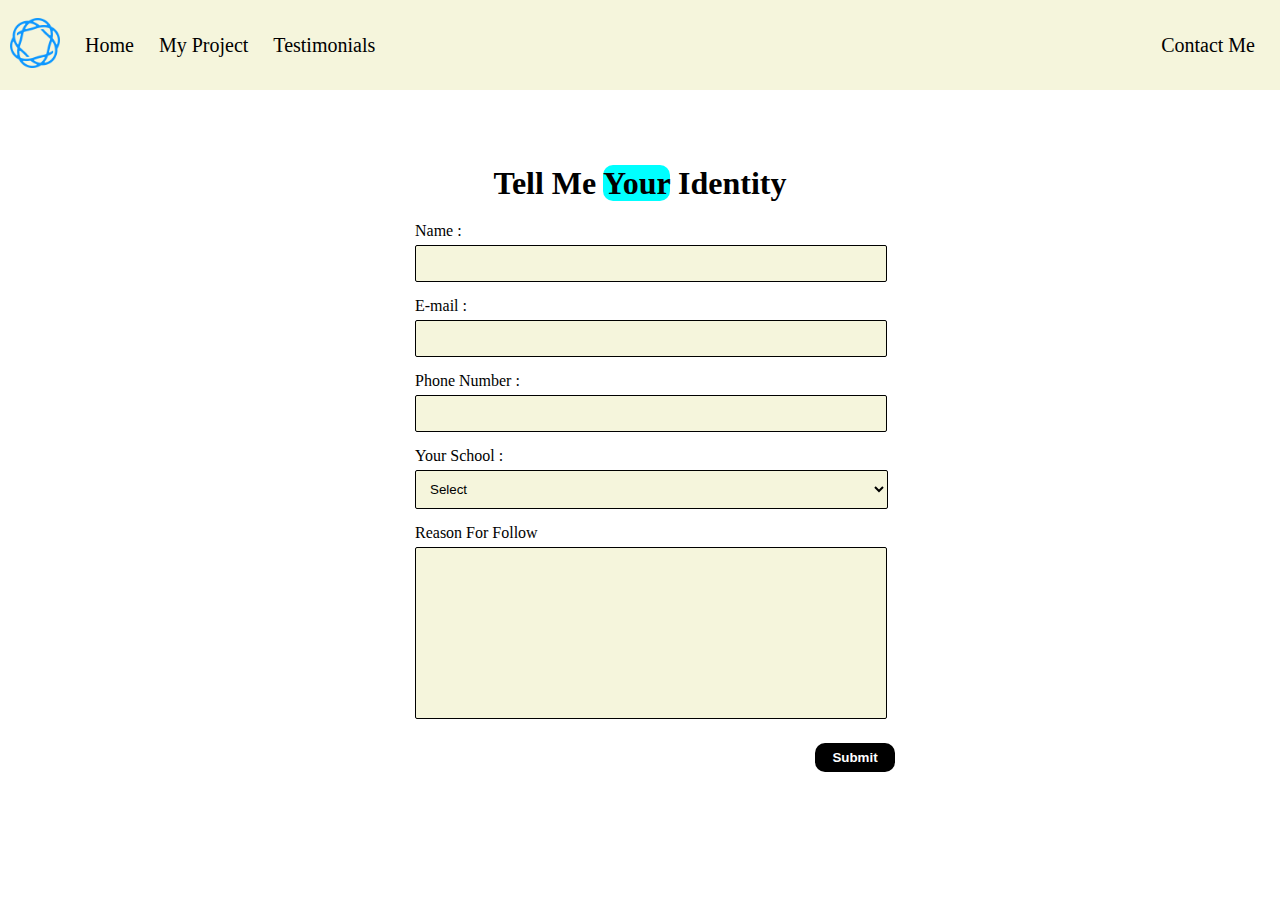
<file: index.html>
<!DOCTYPE html>
<html lang="en">
  <head>
    <meta charset="UTF-8" />
    <meta http-equiv="X-UA-Compatible" content="IE=edge" />
    <meta name="viewport" content="width=device-width, initial-scale=1.0" />

    <!-- font awesome -->
    <link
      rel="stylesheet"
      href="https://cdnjs.cloudflare.com/ajax/libs/font-awesome/6.4.2/css/all.min.css"
      integrity="sha512-z3gLpd7yknf1YoNbCzqRKc4qyor8gaKU1qmn+CShxbuBusANI9QpRohGBreCFkKxLhei6S9CQXFEbbKuqLg0DA=="
      crossorigin="anonymous"
      referrerpolicy="no-referrer"
    />

    <!-- css -->
    <link rel="stylesheet" href="css/style.css" />
    <title>Contact</title>
  </head>
  <body>
    <nav>
      <div class="nav-left">
        <ul>
          <li class="image">
            <a href="#"><img src="asset/logo.png" alt="logo" /></a>
          </li>
          <li><a href="index.html">Home</a></li>
          <li><a href="project.html">My Project</a></li>
          <li><a href="testimonial.html">Testimonials</a></li>
        </ul>
      </div>

      <div class="nav-right">
        <ul>
          <li><a href="#">Contact Me</a></li>
        </ul>
      </div>
    </nav>

    <form action="">
      <div>
        <h1>Tell Me <span>Your</span> Identity</h1>
      </div>

      <div>
        <label for="name">Name :</label>
        <input type="text" id="name" required />
      </div>

      <div>
        <label for="email">E-mail :</label>
        <input type="email" id="email" />
      </div>

      <div>
        <label for="telp">Phone Number :</label>
        <input type="number" id="telp" />
      </div>

      <div>
        <label for="subject">Your School :</label>
        <select name="" id="subject">
          <option value="" hidden>Select</option>
          <option>Elementary School</option>
          <option>Junior High School</option>
          <option>Senior School</option>
        </select>
      </div>

      <div>
        <label for="reason">Reason For Follow</label>
        <textarea name="" id="reason" cols="30" rows="10"></textarea>
      </div>

      <div>
        <button type="button" onclick="sendData()">Submit</button>
      </div>
    </form>

    <script src="js/file.js"></script>
  </body>
</html>
</file>
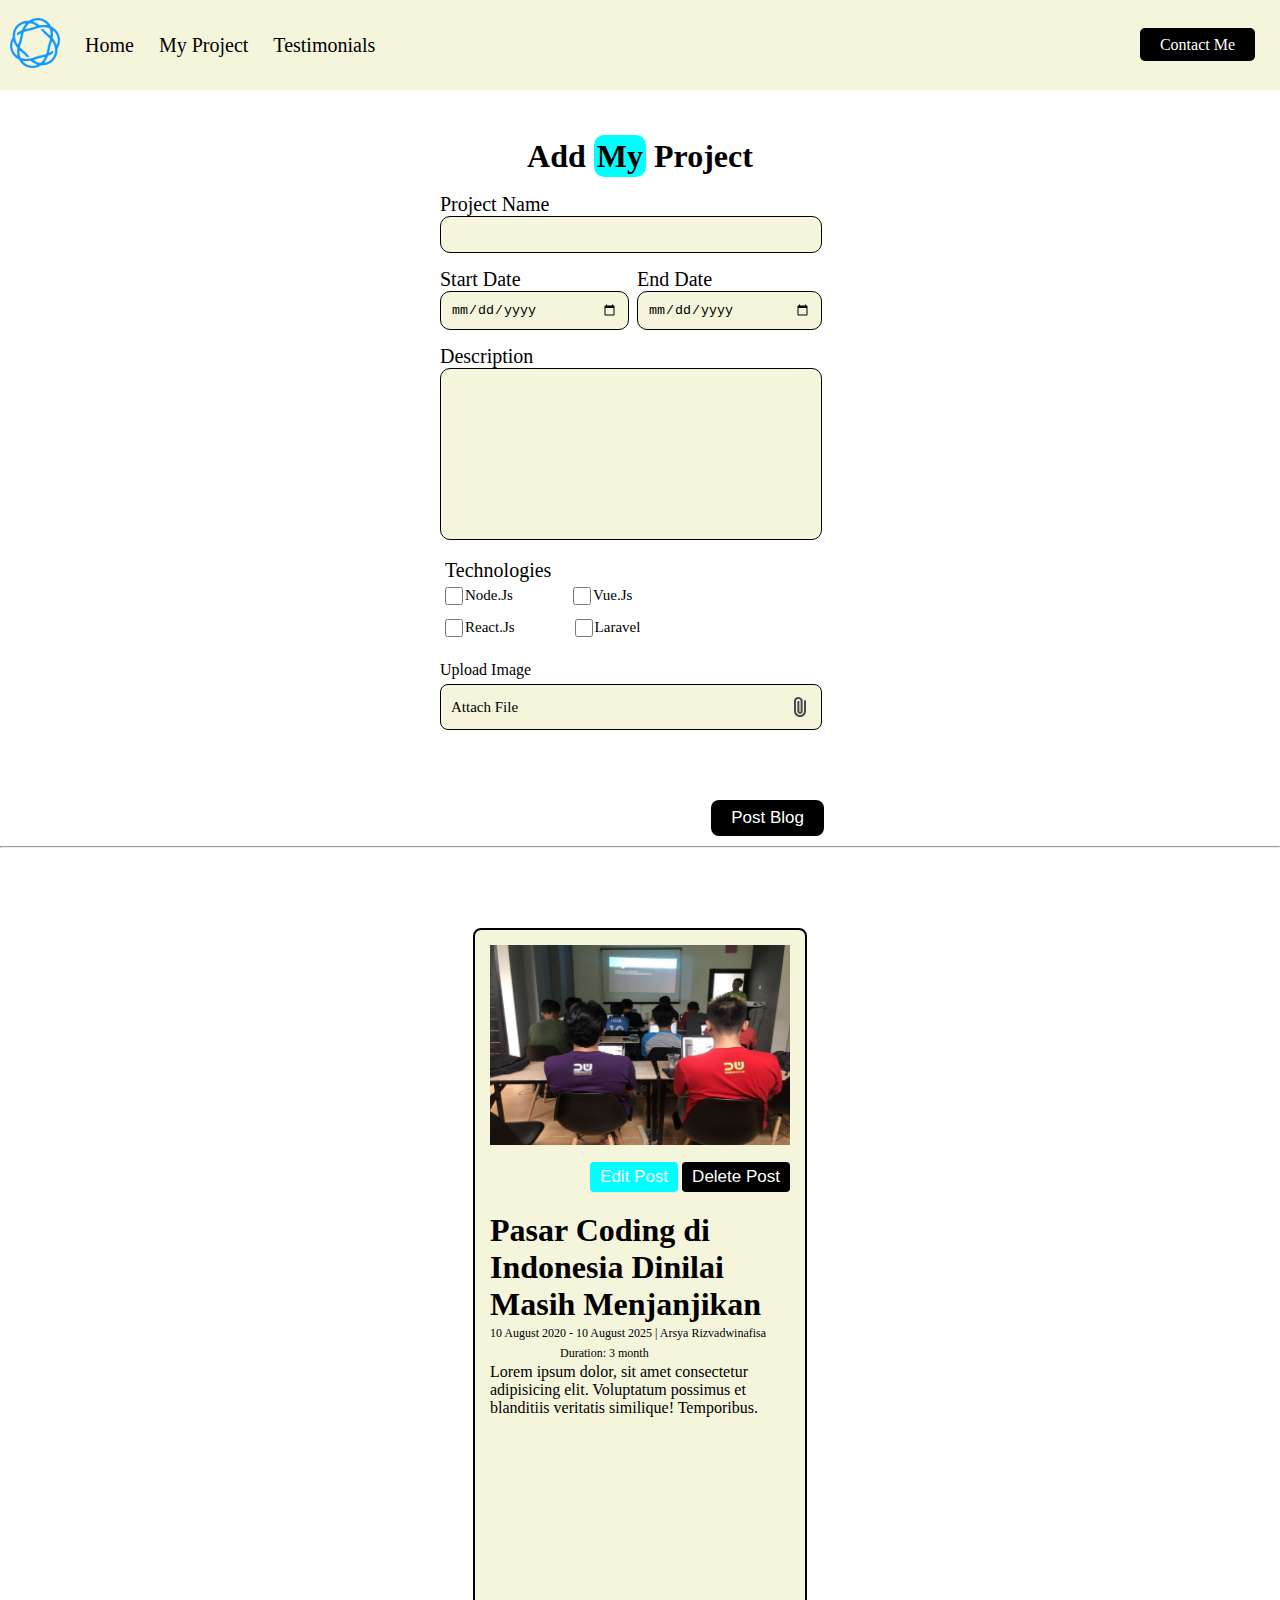
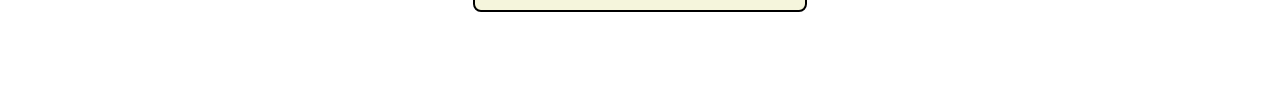
<file: blog.html>
<!DOCTYPE html>
<html lang="en">
  <head>
    <meta charset="UTF-8" />
    <meta http-equiv="X-UA-Compatible" content="IE=edge" />
    <meta name="viewport" content="width=device-width, initial-scale=1.0" />
    <!-- font awesome -->
    <link
      rel="stylesheet"
      href="https://cdnjs.cloudflare.com/ajax/libs/font-awesome/6.4.2/css/all.min.css"
      integrity="sha512-z3gLpd7yknf1YoNbCzqRKc4qyor8gaKU1qmn+CShxbuBusANI9QpRohGBreCFkKxLhei6S9CQXFEbbKuqLg0DA=="
      crossorigin="anonymous"
      referrerpolicy="no-referrer"
    />
    <link rel="stylesheet" href="css/blog.css" />
    <title>Blog</title>
  </head>
  <body>
    <!-- nav -->
    <nav>
      <div class="nav-left">
        <ul>
          <li class="image">
            <a href="#"><img src="asset/logo.png" alt="logo" /></a>
          </li>
          <li class="item-collapse"><a href="blog.html">Home</a></li>
          <li class="item-collapse"><a href="project.html">My Project</a></li>
          <li class="item-collapse">
            <a href="testimonial.html">Testimonials</a>
          </li>
        </ul>
      </div>

      <div class="nav-right-item-collapse">
        <a href="index.html">Contact Me</a>
      </div>

      <div class="nav-right" id="barsmenu">
        <button
          style="
            background-color: transparent;
            border: none;
            cursor: pointer;
            margin: 0;
          "
          onclick="openHamburger()"
        >
          <i class="fa-2x fa-solid fa-bars"></i>
        </button>
      </div>
    </nav>

    <div class="hamburger-nav-container" id="hamburger-nav-container">
      <a href="blog.html" class="hamburger-active">Home</a>
      <a href="project.html">My Project</a>
      <a href="index.html">
        <button
          style="
            background-color: black;
            width: 110px;
            padding: 7px;
            margin: 5px auto;
            display: flex;
            align-items: center;
            justify-content: center;
            color: white;
            border-radius: 5px;
            cursor: pointer;
          "
        >
          Contact Me
        </button>
      </a>
    </div>

    <!-- blog -->

    <!-- form -->
    <form onsubmit="addBlog(event)">
      <div class="title">
        <h1>Add <span>My</span> Project</h1>
      </div>

      <div class="input-name">
        <label for="project-name">Project Name</label>
        <input type="text" id="project-name" />
      </div>

      <div class="input-date">
        <div class="s-date">
          <label for="start-date">Start Date</label>
          <input type="date" id="start-date" />
        </div>
        <div class="e-date">
          <label for="end-date">End Date</label>
          <input type="date" id="end-date" />
        </div>
      </div>

      <div class="input-desc">
        <label for="desc">Description</label>
        <textarea name="" id="desc" cols="30" rows="10"></textarea>
      </div>

      <div class="choose-checkbox">
        <label>Technologies</label>
        <div class="checkbox1">
          <label for="tech1">
            <input type="checkbox" id="tech1" value="node" />
            <span class="checkmark">Node.Js</span>
          </label>
          <label class="t2" for="tech2">
            <input type="checkbox" id="tech2" value="vue" />
            <span class="checkmark">Vue.Js</span>
          </label>
        </div>
        <div class="checkbox2">
          <label for="tech3">
            <input type="checkbox" id="tech3" value="react" />
            <span class="checkmark">React.Js</span>
          </label>
          <label class="t4" for="tech4">
            <input type="checkbox" id="tech4" value="laravel" />
            <span class="checkmark">Laravel</span>
          </label>
        </div>
      </div>

      <div class="image">
        <label>Upload Image</label>
        <div class="input-blog-image-group">
          <label for="input-blog-image">
            <p>Attach File</p>
            <img src="image/file.png" alt="file" />
          </label>
          <input type="file" id="input-blog-image" hidden />
        </div>
      </div>
      <div class="button-group">
        <button>Post Blog</button>
      </div>
    </form>

    <hr class="line" />
    <div id="contents" class="blog-list">
      <!-- Dynamic Content Would Be Here -->
      <div class="blog-list-item">
        <div class="blog-image">
          <img src="image/blog-img-detail.png" alt="" />
        </div>
        <div class="blog-content">
          <div class="btn-group">
            <button class="btn-edit">Edit Post</button>
            <button class="btn-post">Delete Post</button>
          </div>
          <h1>
            <a href="blog-detail.html" target="_blank"
              >Pasar Coding di Indonesia Dinilai Masih Menjanjikan</a
            >
          </h1>
          <div class="detail-blog-content">
            10 August 2020 - 10 August 2025 | Arsya Rizvadwinafisa
            <span>Duration: 3 month</span>
          </div>
          <p>
            Lorem ipsum dolor, sit amet consectetur adipisicing elit. Voluptatum
            possimus et blanditiis veritatis similique! Temporibus.
          </p>

          <div class="blog-detail-icon">
            <a href="#"><i class="fa-brands fa-react fa-2x"></i></a>
            <a href="#"><i class="fa-brands fa-node-js fa-2x"></i></a>
            <a href="#"><i class="fa-brands fa-laravel fa-2x"></i></a>
          </div>
        </div>
      </div>
    </div>
    <!-- </div> -->

    <script src="js/blog.js"></script>
    <script src="js/index.js"></script>
  </body>
</html>
</file>
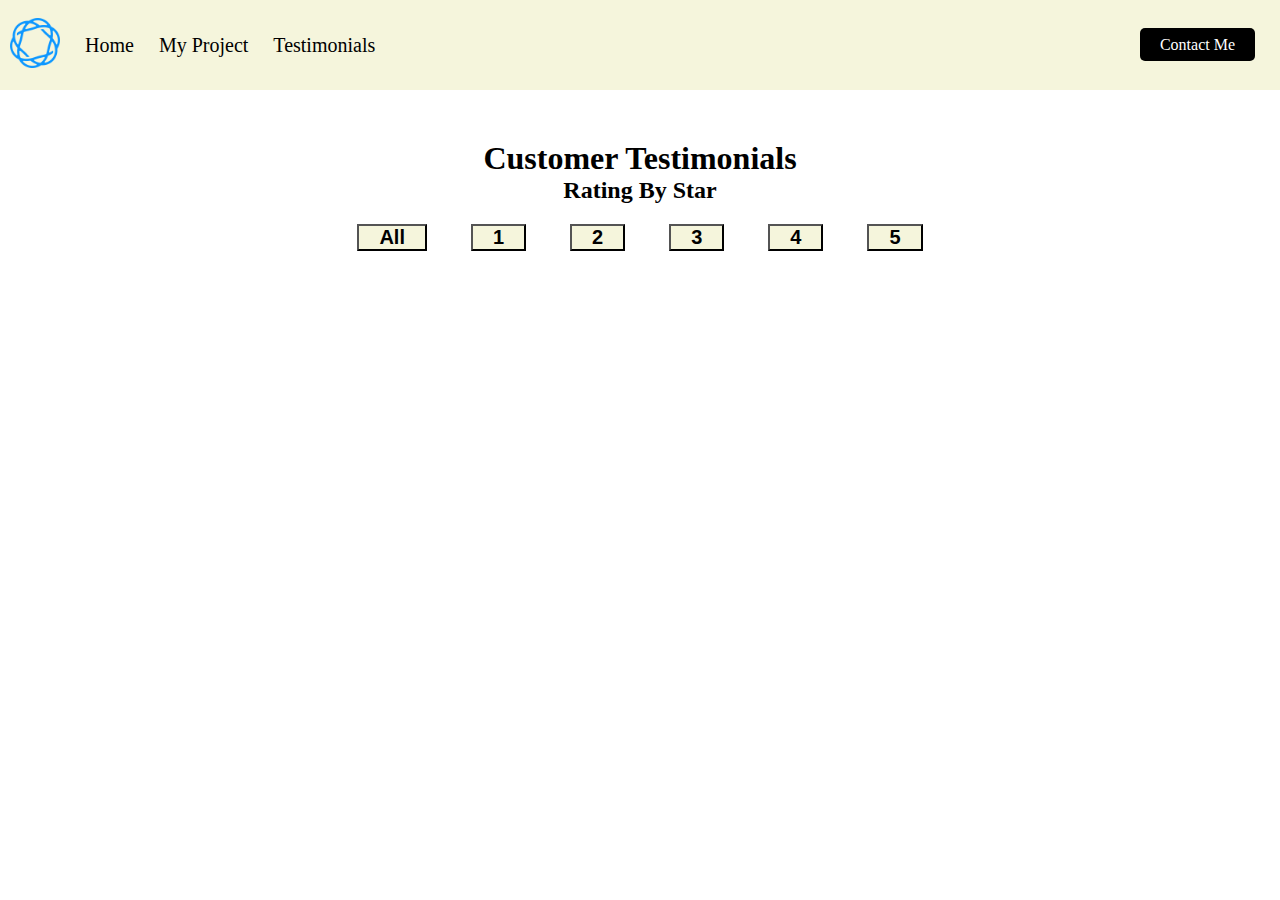
<file: testimonial.html>
<!DOCTYPE html>
<html lang="en">
  <head>
    <meta charset="UTF-8" />
    <meta http-equiv="X-UA-Compatible" content="IE=edge" />
    <meta name="viewport" content="width=device-width, initial-scale=1.0" />
    <!-- font awesome -->
    <link
      rel="stylesheet"
      href="https://cdnjs.cloudflare.com/ajax/libs/font-awesome/6.4.2/css/all.min.css"
      integrity="sha512-z3gLpd7yknf1YoNbCzqRKc4qyor8gaKU1qmn+CShxbuBusANI9QpRohGBreCFkKxLhei6S9CQXFEbbKuqLg0DA=="
      crossorigin="anonymous"
      referrerpolicy="no-referrer"
    />

    <!-- css -->
    <link rel="stylesheet" href="css/testimonial.css" />
    <title>Document</title>
  </head>
  <body>
    <!-- navbar -->
    <nav>
      <div class="nav-left">
        <ul>
          <li class="image">
            <a href="#"><img src="asset/logo.png" alt="logo" /></a>
          </li>
          <li class="item-collapse"><a href="blog.html">Home</a></li>
          <li class="item-collapse"><a href="project.html">My Project</a></li>
          <li class="item-collapse">
            <a href="testimonial.html">Testimonials</a>
          </li>
        </ul>
      </div>

      <div class="nav-right-item-collapse">
        <a href="index.html">Contact Me</a>
      </div>

      <div class="nav-right" id="barsmenu">
        <button
          style="
            background-color: transparent;
            border: none;
            cursor: pointer;
            margin: 0;
          "
          onclick="openHamburger()"
        >
          <i class="fa-2x fa-solid fa-bars"></i>
        </button>
      </div>
    </nav>

    <div class="hamburger-nav-container" id="hamburger-nav-container">
      <a href="blog.html">Home</a>
      <a href="project.html">My Project</a>
      <a href="testimonial.html" class="hamburger-active">Testimonials</a>
      <a href="index.html">
        <button
          style="
            background-color: black;
            width: 110px;
            padding: 7px;
            margin: 5px auto;
            display: flex;
            align-items: center;
            justify-content: center;
            color: white;
            border-radius: 5px;
            cursor: pointer;
          "
        >
          Contact Me
        </button>
      </a>
    </div>

    <!-- testimonials list -->
    <div class="container">
      <h1>Customer Testimonials</h1>
      <div class="container-rating">
        <h2>Rating By Star</h2>
        <div class="rating">
          <button class="rating-btn" onclick="showTestimonial()">All</button>
          <button class="rating-btn" onclick="filterTestimonials(1)">
            1 <i class="fa-solid fa-star"></i>
          </button>
          <button class="rating-btn" onclick="filterTestimonials(2)">
            2 <i class="fa-solid fa-star"></i>
          </button>
          <button class="rating-btn" onclick="filterTestimonials(3)">
            3 <i class="fa-solid fa-star"></i>
          </button>
          <button class="rating-btn" onclick="filterTestimonials(4)">
            4 <i class="fa-solid fa-star"></i>
          </button>
          <button class="rating-btn" onclick="filterTestimonials(5)">
            5 <i class="fa-solid fa-star"></i>
          </button>
        </div>
      </div>
      <div class="testimonials" id="testimonials">
        <!-- <div class="testimonial">
          <img
            src="asset/bumn.jpg"
            alt="customer-profile"
            class="profile-testimonial"
          />
          <p class="quote">
            Lorem ipsum dolor sit amet consectetur adipisicing elit. Eius,
            nesciunt!
          </p>
          <p class="author">- Erick Thohir</p>
        </div>

        <div class="testimonial">
          <img
            src="asset/yeji.jpeg"
            alt="customer-profile"
            class="profile-testimonial"
          />
          <p class="quote">
            Lorem ipsum dolor sit amet consectetur adipisicing elit. Eius,
            nesciunt!
          </p>
          <p class="author">- Hwang Yeji</p>
        </div>

        <div class="testimonial">
          <img
            src="asset/tom.jpg"
            alt="customer-profile"
            class="profile-testimonial"
          />
          <p class="quote">
            Lorem ipsum dolor sit amet consectetur adipisicing elit. Eius,
            nesciunt!
          </p>
          <p class="author">- Tom Cruise</p>
        </div> -->
      </div>
    </div>

    <script src="js/testimonial-ajax.js"></script>
    <script src="js/index.js"></script>
  </body>
</html>
</file>
<file: css/style.css>
* {
  text-decoration: none;
  color: black;
  padding: 0;
  margin: 0;
}

nav {
  background-color: beige;
  height: 10vh;
  display: flex;
  align-items: center;
}

nav ul {
  display: flex;
  list-style-type: none;
  align-items: center;
}

nav ul li {
  margin-right: 25px;
  font-size: 20px;
  display: flex;
}

nav ul li img {
  width: 50px;
  margin-left: 10px;
}

.nav-left ul li a:hover {
  background-color: aqua;
  border-radius: 20px;
}

.nav-left {
  flex: 80%;
}

.nav-right-item-collapse {
  flex: 20%;
  text-align: end;
  margin-right: 25px;
}

.nav-right-item-collapse a {
  background-color: black;
  padding: 8px 20px;
  color: white;
  border-radius: 5px;
}

.nav-right-item-collapse a:hover {
  background-color: aqua;
  color: black;
}

/* contact form */
form {
  width: 450px;
  margin: 50px auto;
  padding: 10px;
}

form div {
  margin-top: 15px;
}

form div h1 {
  text-align: center;
  margin-bottom: 20px;
}

h1 span {
  background-color: aqua;
  width: 300px;
  border: 2px;
  border-radius: 10px;
}

label {
  font-weight: 500;
}

input,
textarea {
  background-color: beige;
  width: 100%;
  padding: 10px;
  margin-top: 5px;
  border-radius: 2px;
  border: 1px solid black;
  resize: none;
}

select {
  background-color: beige;
  width: 105%;
  padding: 10px;
  margin-top: 5px;
  border-radius: 2px;
  border: 1px solid black;
  resize: none;
}

button {
  font-weight: 700;
  background-color: black;
  color: white;
  width: 80px;
  padding: 7px;
  margin: 5px 0 0 400px;
  border-radius: 10px;
  border-style: none;
}

button:hover {
  background-color: aqua;
  color: black;
}

section {
  display: flex;
  width: 75%;
  margin: 90px auto;
  padding: 80px;
  background-color: beige;
  box-shadow: 0 0 15px #cecece;
  border-radius: 55px;
  justify-content: center;
}

/* project */
.project {
  width: 400px;
  margin-right: 50px;
}

.project h2 {
  margin-bottom: 20px;
}

.project h2 span {
  background-color: aqua;
  padding: 2px;
  border-radius: 10px;
}

.project p {
  text-align: justify;
}

.info {
  display: flex;
  padding: 10px 150px 10px 10px;
  margin-top: 50px;
  margin-bottom: 50px;
}

.info .contak {
  background-color: black;
  color: white;
  padding: 5px 15px;
  border-radius: 10px;
  gap: 10px;
}

.info .contak:hover {
  background-color: aqua;
  color: black;
}

.info h3 {
  flex: 30%;
  margin-left: 10px;
  padding: 5px;
}

.info i {
  padding: 5px;
}

.linkedin a {
  margin: 10px;
}

#barsmenu {
  display: none;
}

.hamburger {
  display: none;
}

.hamburger a {
  color: #000;
}

.hamburger-nav-container {
  font-size: 23px;
  list-style-type: none;
  display: none;
}

.hamburger-nav-container a {
  text-decoration: none;
  color: black;
  background-color: beige;
  display: flex;
  align-items: center;
  justify-content: center;
  padding: 10px;
}

.hamburger-nav-container .hamburger-active {
  text-decoration: none;
  background-color: aqua;
  display: flex;
  align-items: center;
  justify-content: center;
  padding: 10px;
}

@media only screen and (max-width: 900px) {
  /* body {
    width: 100%;
  } */
}

@media only screen and (max-width: 550px) {
  nav {
    width: 130%;
  }

  .hamburger-nav-container {
    width: 130%;
  }

  section {
    width: 100%;
    display: flex;
    flex-direction: column;
  }

  .project {
    margin: 0 auto;
  }

  .item-collapse {
    display: none;
  }

  .nav-right-item-collapse {
    display: none;
  }

  #barsmenu {
    display: block;
    flex: 20%;
  }

  .card {
    /* align-items: center; */
    width: 100%;
    margin: 0 auto;
    border: 1px solid black;
    margin-top: 50px;
    padding: 10px;
    border-radius: 10px;
    box-shadow: 0 0 15px #cecece;
  }
}
</file>
<file: css/blog.css>
/* Navbar */
* {
  text-decoration: none;
  color: black;
  padding: 0;
  margin: 0;
}

nav {
  background-color: beige;
  height: 10vh;
  display: flex;
  align-items: center;
}

nav ul {
  display: flex;
  list-style-type: none;
  align-items: center;
}

nav ul li {
  margin-right: 25px;
  font-size: 20px;
  display: flex;
}

nav ul li img {
  width: 50px;
  margin-left: 10px;
}

.nav-left ul li a:hover {
  background-color: aqua;
  border-radius: 20px;
}

.nav-left {
  flex: 80%;
}

.nav-right-item-collapse {
  flex: 20%;
  text-align: end;
  margin-right: 25px;
}

.nav-right-item-collapse a {
  background-color: black;
  padding: 8px 20px;
  color: white;
  border-radius: 5px;
}

.nav-right-item-collapse a:hover {
  background-color: aqua;
  color: black;
}

/* Blog Form */
form {
  width: 400px;
  margin: 0 auto;
  margin-top: 30px;
  padding: 10px;
}

/* form .title {
  align-items: center;
  margin-bottom: 40px;
  background-color: red;
} */

form .title h1 {
  text-align: center;
  margin: 0 auto;
  margin-bottom: 10px;
  padding: 8px 25px;
}

form .title h1 span {
  background-color: aqua;
  padding: 3px;
  border-radius: 10px;
}

.input-name {
  margin-bottom: 15px;
}

.input-name label {
  font-size: 20px;
  margin-bottom: 5px;
}

.input-name input {
  width: 90%;
  padding: 10px;
  background-color: beige;
  border: 1px solid black;
  border-radius: 10px;
}

.input-date {
  display: flex;
  width: 90%;
  margin-bottom: 15px;
  gap: 30px;
}

.input-date label {
  font-size: 20px;
  margin-bottom: 5px;
}

.input-date input {
  width: 100%;
  padding: 10px;
  background-color: beige;
  border: 1px solid black;
  border-radius: 10px;
}

.input-desc {
  margin-bottom: 15px;
}

.input-desc label {
  font-size: 20px;
  margin-bottom: 5px;
}

.input-desc textarea {
  width: 90%;
  padding: 10px;
  background-color: beige;
  border: 1px solid black;
  border-radius: 10px;
  resize: none;
}

.choose-checkbox {
  margin-bottom: 15px;
}

.choose-checkbox label {
  font-size: 20px;
  margin-bottom: 5px;
  padding: 5px;
}

.choose-checkbox label .checkmark {
  margin-left: 20px;
}

.choose-checkbox label input {
  position: absolute;
  height: 18px;
  width: 18px;
}

.choose-checkbox .checkbox1 {
  display: flex;
  align-items: center;
  /* justify-content: space-between; */
}

.choose-checkbox .checkbox1 #tech2 {
  margin-left: 50px;
}

.choose-checkbox .checkbox1 .t2 span {
  margin-left: 70px;
}

.choose-checkbox .checkbox1 label {
  font-size: 15px;
}

.choose-checkbox .checkbox2 {
  display: flex;
  align-items: center;
  /* justify-content: space-between; */
}

.choose-checkbox .checkbox2 label {
  font-size: 15px;
}

.choose-checkbox .checkbox2 #tech4 {
  margin-left: 50px;
}

.choose-checkbox .checkbox2 .t4 span {
  margin-left: 70px;
}

.input-blog-image-group {
  width: 95%;
  font-size: 20px;
  font-weight: 400;
  padding: 0;
  margin-top: 5px;
  margin-bottom: 20px;
  background: beige;
  border: 1px solid black;
  border-radius: 8px;
  cursor: pointer;
}

.input-blog-image-group label p {
  font-size: 15px;
}

.input-blog-image-group label {
  width: 95%;
  padding: 10px;
  cursor: pointer;
  display: flex;
  align-items: center;
  justify-content: space-between;
}
/* .image label {
    font-size: 20px;
    margin-bottom: 5px;
  }
  
  .input-blog-image-group p {
    font-size: 15px;
  }
  
  .input-blog-image-group input {
    background-color: beige;
    border: 1px solid black;
    border-radius: 10px;
  } */

.button-group {
  width: 96%;
  text-align: right;
}

button {
  margin-top: 50px;
  padding: 8px 20px;
  font-size: 17px;
  background: black;
  border-radius: 8px;
  border: none;
  color: white;
  cursor: pointer;
}

.blog hr {
  border: 1px solid black;
  width: 80%;
  margin-right: auto;
  margin-left: auto;
}

/* Blog List */
.blog-list {
  margin: 0 auto;
  margin-top: 80px;
  margin-bottom: 80px;
  display: flex;
  /* align-items: center; */
  flex-direction: row;
}

.blog-list .blog-list-item {
  width: 300px;
  height: 650px;
  padding: 15px;
  margin: 0 auto;
  background-color: beige;
  border: 2px solid black;
  border-radius: 8px;
  display: flex;
  flex-direction: column;
}

.blog-list .blog-list-item .blog-image {
  flex: 1;
}

.blog-list .blog-list-item .blog-image img {
  width: 100%;
  height: 200px;
  object-fit: cover;
}

.blog-list .blog-list-item .blog-content {
  width: 100%;
  height: 100px;
  /* padding-left: 20px; */
  flex: 2;
}

.blog-list .blog-list-item .blog-content span {
  margin-left: 70px;
}

.blog-list .blog-list-item .blog-content .btn-group {
  text-align: right;
  justify-content: center;
  margin: 0 auto;
  margin-top: 0;
  margin-bottom: 20px;
}

.blog-list .blog-list-item .blog-content .btn-group .btn-edit {
  padding: 5px 10px;
  margin-top: 0;
  border: 0;
  border-radius: 4px;
  background: aqua;
}

.blog-list .blog-list-item .blog-content .btn-group .btn-post {
  padding: 5px 10px;
  margin-top: 0;
  border: 0;
  border-radius: 4px;
  background: black;
  color: white;
}

.blog-list .blog-list-item .blog-content h1 a {
  text-decoration: none;
  color: #000;
}

.blog-list .blog-list-item .blog-content .detail-blog-content {
  font-weight: 300;
  font-size: 12px;
  line-height: 20px;
}

.blog-list .blog-list-item .blog-content .blog-list-item p {
  margin-top: 20px;
  font-weight: normal;
  font-size: 18px;
  line-height: 20px;
  text-align: justify;
}

.blog-list .blog-list-item .blog-content .blog-detail-icon {
  margin-top: 25px;
}

.blog-list .blog-list-item .blog-content .blog-detail-icon a {
  margin-right: 7px;
}

/* Blog Detail */
.blog-detail {
  display: flex;
  justify-content: center;
}

.blog-detail-container {
  width: 80%;
  margin: 40px 0;
}

.blog-detail-container h1 {
  font-style: normal;
  font-weight: 800;
  font-size: 44px;
  line-height: 120%;
  margin-bottom: 15px;
}

.blog-detail-container .author {
  font-weight: 100;
  font-size: 20px;
  line-height: 120%;
  margin-bottom: 20px;
}

.info {
  display: flex;
  width: 100%;
}

.info .info-content {
  flex: 80%;
}

.info .info-content img {
  width: 100%;
}

.info-content-activity {
  width: 100%;
  margin-left: 40px;
}

.icon-1 {
  display: flex;
  padding: 5px;
}

.icon-2 {
  display: flex;
  padding: 5px;
}

.info-content-activity a {
  margin-right: 10px;
}

.info-content-paragraph p {
  width: 100%;
  margin-top: 40px;
  font-style: normal;
  font-weight: normal;
  font-size: 24px;
  line-height: 140%;
  text-align: justify;
}

#barsmenu {
  display: none;
}

.hamburger {
  display: none;
}

.hamburger a {
  color: #000;
}

.hamburger-nav-container {
  font-size: 23px;
  list-style-type: none;
  display: none;
}

.hamburger-nav-container a {
  text-decoration: none;
  color: black;
  background-color: beige;
  display: flex;
  align-items: center;
  justify-content: center;
  padding: 10px;
}

.hamburger-nav-container .hamburger-active {
  text-decoration: none;
  background-color: aqua;
  display: flex;
  align-items: center;
  justify-content: center;
  padding: 10px;
}

@media only screen and (max-width: 550px) {
  .item-collapse {
    display: none;
  }

  .nav-right-item-collapse {
    display: none;
  }

  #barsmenu {
    display: block;
  }

  form {
    width: 300px;
    margin: 0 auto;
  }

  .input-date input {
    width: 110px;
  }

  .blog-list {
    width: 100%;
  }

  .blog-list .blog-list-item {
    width: 50%;
  }
}
</file>
<file: css/testimonial.css>
* {
  text-decoration: none;
  color: black;
  padding: 0;
  margin: 0;
}

/* navbar */
nav {
  background-color: beige;
  height: 10vh;
  display: flex;
  align-items: center;
}

nav ul {
  display: flex;
  list-style-type: none;
  align-items: center;
}

nav ul li {
  margin-right: 25px;
  font-size: 20px;
  display: flex;
}

nav ul li img {
  width: 50px;
  margin-left: 10px;
}

.nav-left ul li a:hover {
  background-color: aqua;
  border-radius: 20px;
}

.nav-left {
  flex: 80%;
}

.nav-right-item-collapse {
  flex: 20%;
  text-align: end;
  margin-right: 25px;
}

.nav-right-item-collapse a {
  background-color: black;
  padding: 8px 20px;
  color: white;
  border-radius: 5px;
}

.nav-right-item-collapse a:hover {
  background-color: aqua;
  color: black;
}

#barsmenu {
  display: none;
}

.hamburger {
  display: none;
}

.hamburger a {
  color: #000;
}

.hamburger-nav-container {
  font-size: 23px;
  list-style-type: none;
  display: none;
}

.hamburger-nav-container a {
  text-decoration: none;
  color: black;
  background-color: beige;
  display: flex;
  align-items: center;
  justify-content: center;
  padding: 10px;
}

.hamburger-nav-container .hamburger-active {
  text-decoration: none;
  background-color: aqua;
  display: flex;
  align-items: center;
  justify-content: center;
  padding: 10px;
}

/* testimonial list */
.container {
  padding: 50px 0;
  display: flex;
  flex-direction: column;
  align-items: center;
}

.testimonials {
  display: flex;
  flex-wrap: wrap;
  justify-content: center;
  margin-top: 30px;
  width: 100%;
}

.testimonial {
  width: 25%;
  margin: 0px 15px 30px 15px;
  padding: 20px;
  background-color: beige;
  box-shadow: 0 0 10px rgba(0, 0, 0, 0.2);
}

.testimonial img {
  height: 200px;
  width: 100%;
  object-fit: cover;
}

.quote {
  font-size: 16px;
  font-style: italic;
  line-height: 1.5;
  margin-bottom: 20px;
}

.author {
  margin-top: 10px;
  font-weight: bold;
  text-align: right;
}

.profile-testimonial {
  width: 100%;
}

.container-rating {
  display: flex;
  flex-direction: column;
  align-items: center;
}

.rating-btn {
  margin: 20px;
  padding: 0px 20px;
  font-size: 20px;
  font-weight: bold;
  background-color: beige;
  color: black;
  cursor: pointer;
}

@media only screen and (max-width: 900px) {
  .testimonial {
    width: 40%;
  }
}

@media only screen and (max-width: 700px) {
  .testimonial {
    width: 100%;
  }
}

@media only screen and (max-width: 550px) {
  .item-collapse {
    display: none;
  }

  .nav-right-item-collapse {
    display: none;
  }

  #barsmenu {
    display: block;
    margin-right: 10px;
  }
}
</file>
